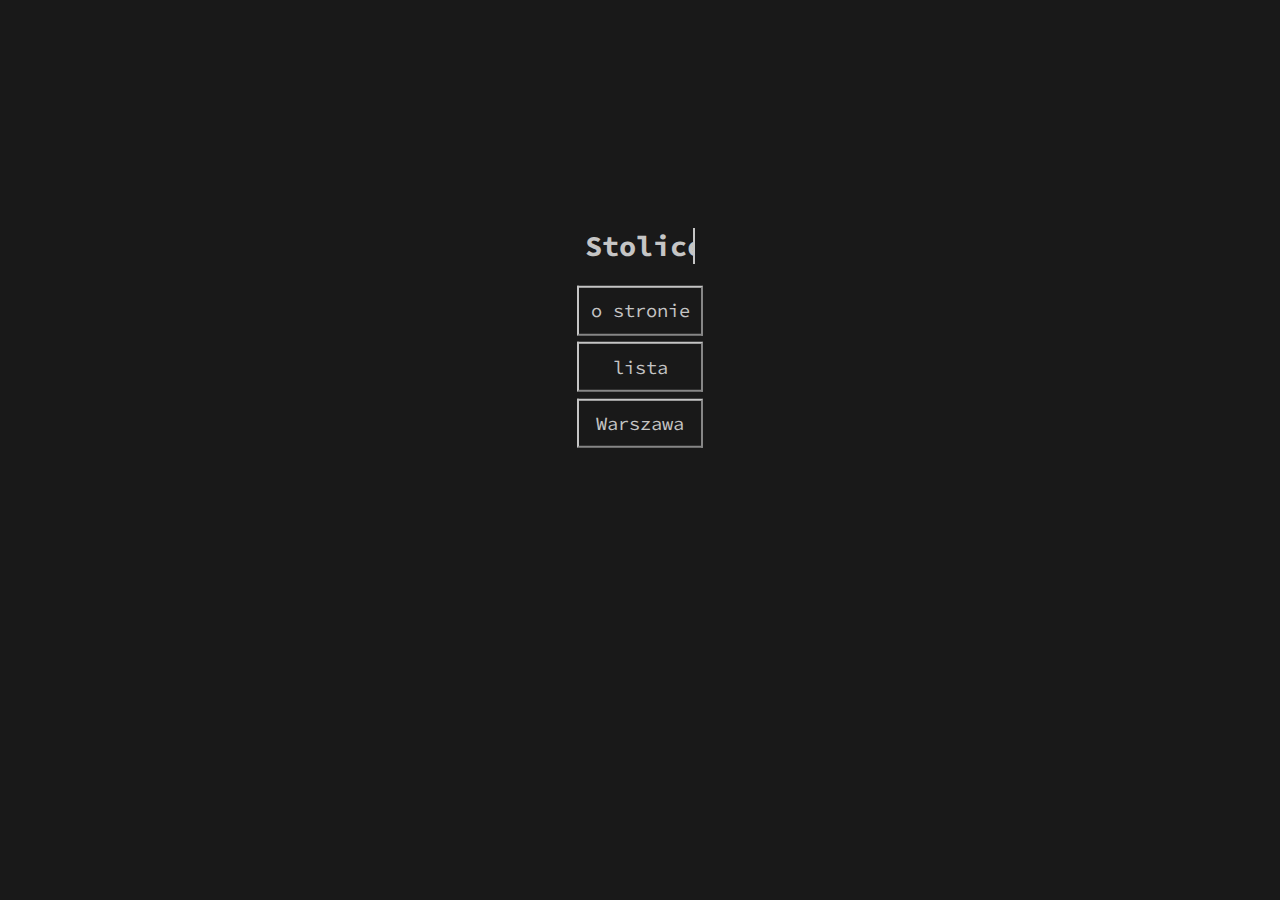
<file: index.html>
<html>
<head>
<title>stolice europy</title>

<!-- połączenie z css-->
<link rel="stylesheet" href="style.css">

<!-- czcionka -->
<link rel="preconnect" href="https://fonts.googleapis.com">
<link rel="preconnect" href="https://fonts.gstatic.com" crossorigin>
<link href="https://fonts.googleapis.com/css2?family=Source+Code+Pro:ital,wght@1,300&display=swap" rel="stylesheet">

</head>
<body>
<!-- tytuł -->
<H1 id="title" class="aim-typewriter"> Stolice Europy </H1>

<!-- przyciskie do innych stron -->
<div id="bt" style="">
<a href="about.html"><button class="btb">o stronie</button></a>
<a href="list.html"><button class="btb" id="btd" style="display: hidden;">lista</button></a>
<a href="maps.html"><button class="btb" id="btf">Warszawa</button></a>
</div>

</body>
</html>
</file>
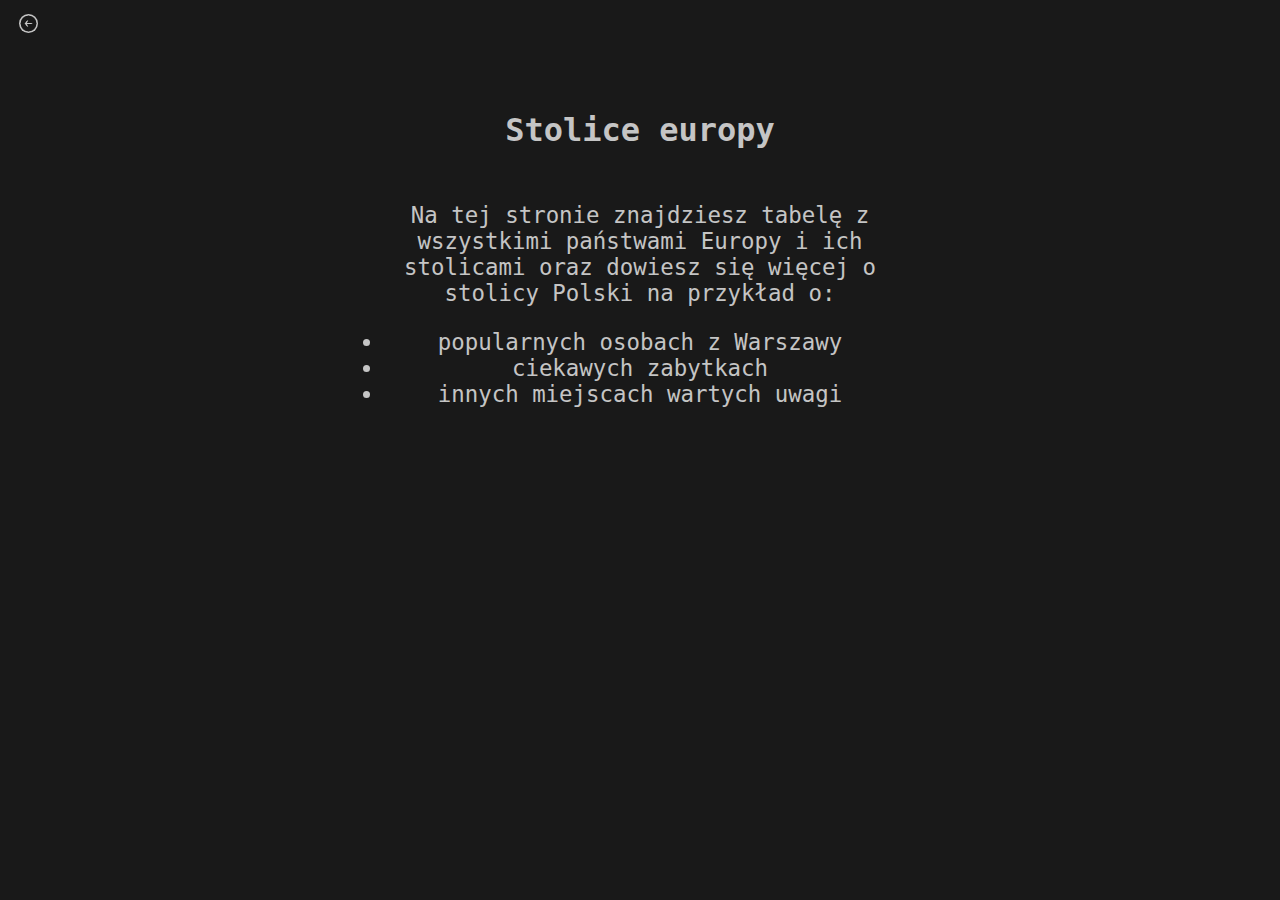
<file: about.html>
<!DOCTYPE html>
<html lang="pl" dir="ltr">
 <head>
 <meta charset="utf-8">
 <title>Stolice europy about</title>

<!-- połączenie z css -->
<link rel="stylesheet" href="about.css">

 </head>
 <body>

<!-- tytuł -->
<H1> Stolice europy </H1>

<!-- treść -->
<div>
 <p> Na tej stronie znajdziesz tabelę z wszystkimi państwami Europy i ich stolicami oraz dowiesz się więcej o stolicy Polski na przykład o:
   <li> popularnych osobach z Warszawy
   <li> ciekawych zabytkach
   <li> innych miejscach wartych uwagi
</div>

<!-- powrót do strony głównej -->
<a href="index.html"><button id="backbt">  </button> </a>

 </body>
</html>
</file>
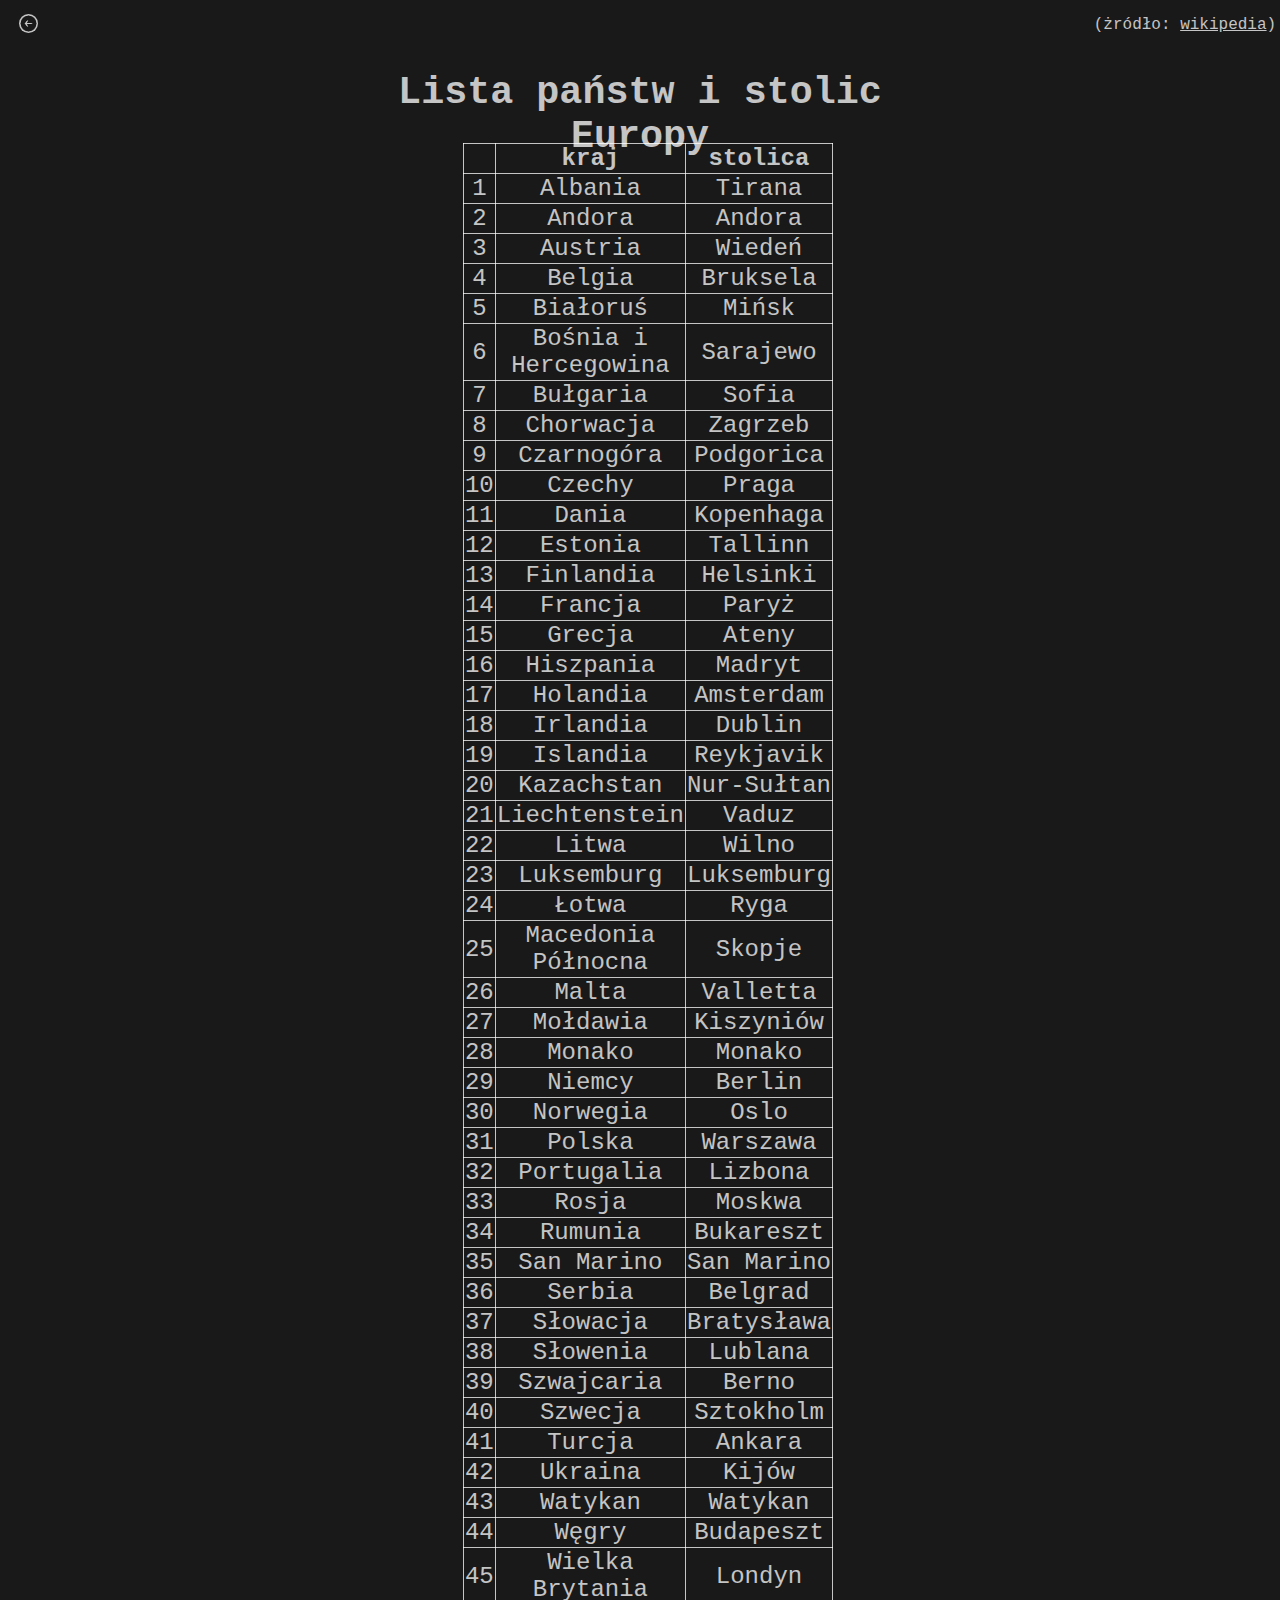
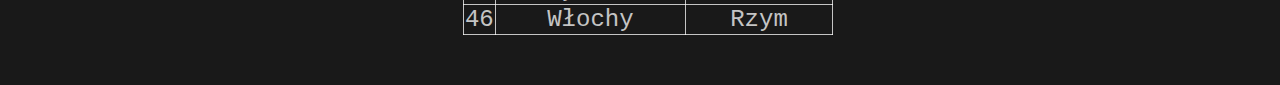
<file: list.html>
<!DOCTYPE html>
<html lang="en" dir="ltr">
  <head>
    <meta charset="utf-8">
    <title>stolice europy list</title>

<!-- połączenie z css -->
  <link rel="stylesheet" href="list.css">
  
</head>
<body>

<!-- tabela państw i stolic europy -->
<h1> Lista państw i stolic Europy</h1>
<div>
<table id="table" >
  <thead>
    <tr >
      <th></th>
      <th>kraj</th>
      <th>stolica</th>
    </tr>
  </thead>
  <tbody>
    <tr>
      <td>1</td>
      <td>Albania</td>
      <td>Tirana</td>
    </tr>
    <tr>
      <td>2</td>
      <td>Andora</td>
      <td>Andora</td>
    </tr>
    <tr>
      <td>3</td>
      <td>Austria</td>
      <td>Wiedeń</td>
    </tr>
    <tr>
      <td>4</td>
      <td>Belgia</td>
      <td>Bruksela</td>
    </tr>
    <tr>
      <td>5</td>
      <td>Białoruś</td>
      <td>Mińsk</td>
    </tr>
    <tr>
      <td>6</td>
      <td>Bośnia i <br>Hercegowina</td>
      <td>Sarajewo</td>
    </tr>
    <tr>
      <td>7</td>
      <td>Bułgaria</td>
      <td>Sofia</td>
    </tr>
    <tr>
      <td>8</td>
      <td>Chorwacja</td>
      <td>Zagrzeb</td>
    </tr>
    <tr>
      <td>9</td>
      <td>Czarnogóra</td>
      <td>Podgorica</td>
    </tr>
    <tr>
      <td>10</td>
      <td>Czechy</td>
      <td>Praga</td>
    </tr>
    <tr>
      <td>11</td>
      <td>Dania</td>
      <td>Kopenhaga</td>
    </tr>
    <tr>
      <td>12</td>
      <td>Estonia</td>
      <td>Tallinn</td>
    </tr>
    <tr>
      <td>13</td>
      <td>Finlandia</td>
      <td>Helsinki</td>
    </tr>
    <tr>
      <td>14</td>
      <td>Francja</td>
      <td>Paryż</td>
    </tr>
    <tr>
      <td>15</td>
      <td>Grecja</td>
      <td>Ateny</td>
    </tr>
    <tr>
      <td>16</td>
      <td>Hiszpania</td>
      <td>Madryt</td>
    </tr>
    <tr>
      <td>17</td>
      <td>Holandia</td>
      <td>Amsterdam</td>
    </tr>
    <tr>
      <td>18</td>
      <td>Irlandia</td>
      <td>Dublin</td>
    </tr>
    <tr>
      <td>19</td>
      <td>Islandia</td>
      <td>Reykjavik</td>
    </tr>
    <tr>
      <td>20</td>
      <td>Kazachstan</td>
      <td>Nur-Sułtan</td>
    </tr>
    <tr>
      <td>21</td>
      <td>Liechtenstein</td>
      <td>Vaduz</td>
    </tr>
    <tr>
      <td>22</td>
      <td>Litwa</td>
      <td>Wilno</td>
    </tr>
    <tr>
      <td>23</td>
      <td>Luksemburg</td>
      <td>Luksemburg</td>
    </tr>
    <tr>
      <td>24</td>
      <td>Łotwa</td>
      <td>Ryga</td>
    </tr>
    <tr>
      <td>25</td>
      <td>Macedonia <br> Północna</td>
      <td>Skopje</td>
    </tr>
    <tr>
      <td>26</td>
      <td>Malta</td>
      <td>Valletta</td>
    </tr>
    <tr>
      <td>27</td>
      <td>Mołdawia</td>
      <td>Kiszyniów</td>
    </tr>
    <tr>
      <td>28</td>
      <td>Monako</td>
      <td>Monako</td>
    </tr>
    <tr>
      <td>29</td>
      <td>Niemcy</td>
      <td>Berlin</td>
    </tr>
    <tr>
      <td>30</td>
      <td>Norwegia</td>
      <td>Oslo</td>
    </tr>
    <tr>
      <td>31</td>
      <td>Polska</td>
      <td>Warszawa</td>
    </tr>
    <tr>
      <td>32</td>
      <td>Portugalia</td>
      <td>Lizbona</td>
    </tr>
    <tr>
      <td>33</td>
      <td>Rosja</td>
      <td>Moskwa</td>
    </tr>
    <tr>
      <td>34</td>
      <td>Rumunia</td>
      <td>Bukareszt</td>
    </tr>
    <tr>
      <td>35</td>
      <td>San Marino</td>
      <td>San Marino</td>
    </tr>
    <tr>
      <td>36</td>
      <td>Serbia</td>
      <td>Belgrad</td>
    </tr>
    <tr>
      <td>37</td>
      <td>Słowacja</td>
      <td>Bratysława</td>
    </tr>
    <tr>
      <td>38</td>
      <td>Słowenia</td>
      <td>Lublana</td>
    </tr>
    <tr>
      <td>39</td>
      <td>Szwajcaria</td>
      <td>Berno</td>
    </tr>
    <tr>
      <td>40</td>
      <td>Szwecja</td>
      <td>Sztokholm</td>
    </tr>
    <tr>
      <td>41</td>
      <td>Turcja</td>
      <td>Ankara</td>
    </tr>
    <tr>
      <td>42</td>
      <td>Ukraina</td>
      <td>Kijów</td>
    </tr>
    <tr>
      <td>43</td>
      <td>Watykan</td>
      <td>Watykan</td>
    </tr>
    <tr>
      <td>44</td>
      <td>Węgry</td>
      <td>Budapeszt</td>
    </tr>
    <tr>
      <td>45</td>
      <td>Wielka <br> Brytania</td>
      <td>Londyn</td>
    </tr>
    <tr>
      <td>46</td>
      <td>Włochy</td>
      <td>Rzym</td>
  </tbody>
</table>
</div>

<!-- link do źródła  -->
<p id="pz">(żródło: <a id="pza" href="https://pl.wikipedia.org/wiki/Lista_państw_Europy">wikipedia</a>)</p>

<!-- powrót do strony głównej -->
<a href="index.html"><button id="backbt">  </button> </a>

</body>
</html>
</file>
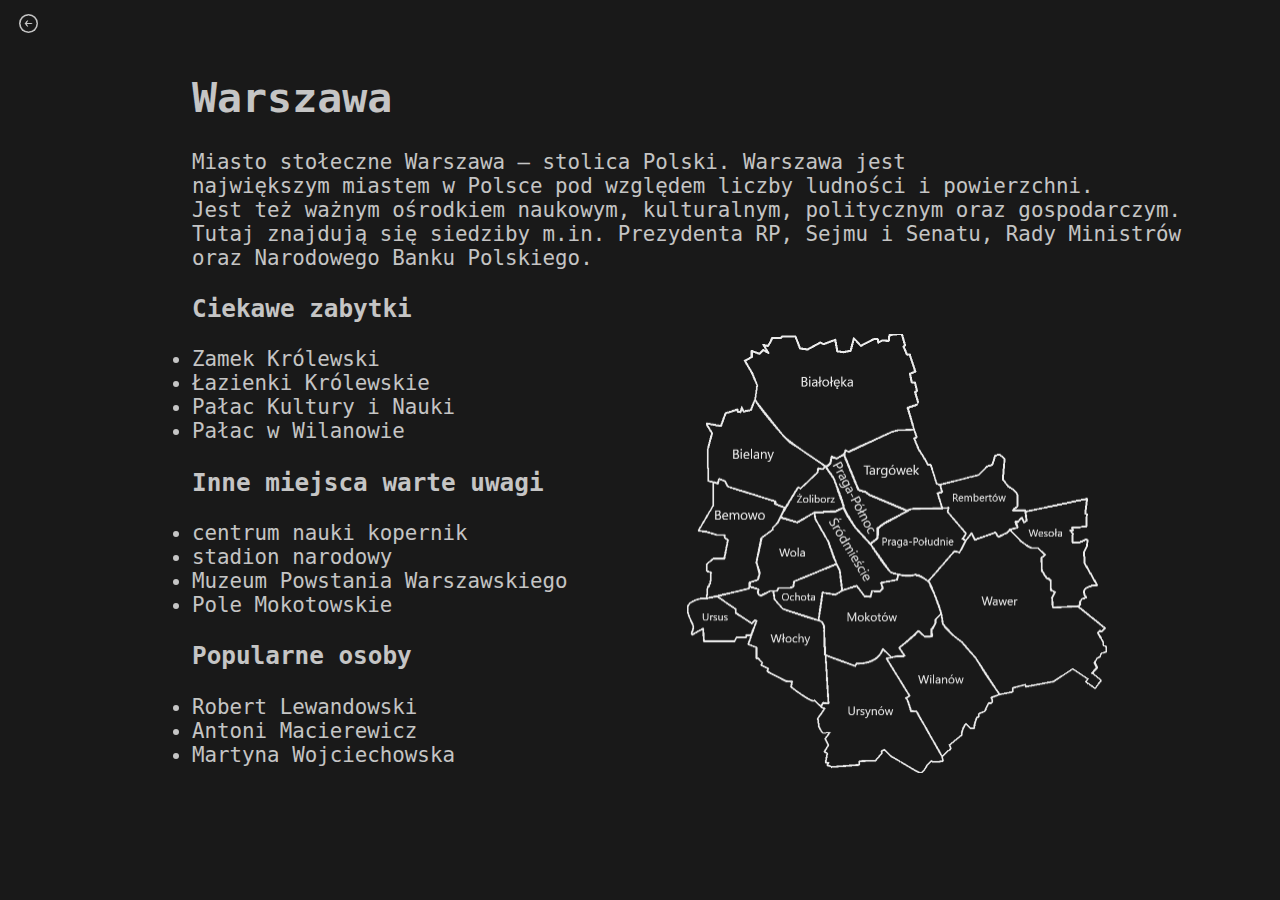
<file: maps.html>
<!DOCTYPE html>
<html lang="pl" dir="ltr">
<head>
<meta charset="utf-8">

<!-- połączenie z css -->
<link rel="stylesheet" href="map.css">

<title>stolice_Europy/Warszawa</title>

</head>
<body>

<!-- przycisk powrotu -->
<a href="index.html"><button id="backbt">  </button> </a>

<!-- cała treść -->
<div>
<h1>Warszawa</h1>
 Miasto stołeczne Warszawa – stolica Polski. Warszawa jest
<br>największym miastem w Polsce pod względem liczby ludności i powierzchni.
<br>Jest też ważnym ośrodkiem naukowym, kulturalnym, politycznym oraz gospodarczym.
<br> Tutaj znajdują się siedziby m.in. Prezydenta RP, Sejmu i Senatu, Rady Ministrów
<br>oraz Narodowego Banku Polskiego.
                                        <!-- mapa warszawy -->
<h3> Ciekawe zabytki </h3>          <img src="mapa.png"  id="img">
<li> Zamek Królewski
<li> Łazienki Królewskie
<li> Pałac Kultury i Nauki
<li> Pałac w Wilanowie

<h3>Inne miejsca warte uwagi</h3>
<li> centrum nauki kopernik
<li>stadion narodowy
<li> Muzeum Powstania Warszawskiego
<li>Pole Mokotowskie </li>

<h3>Popularne osoby</h3>
<li> Robert Lewandowski
<li> Antoni Macierewicz
<li> Martyna Wojciechowska</li>
</div>

</body>
</html>
</file>
<file: style.css>
html{
  min-height: 100%;
  overflow: hidden;
}

body{
  height: calc(100vh- 8em);
  padding: 4em;
  color: rgba(255, 255, 255, 0.75);
  font-family: 'Source Code Pro', monospace;
  background-color: rgb(25,25,25);
  font-size: 1.6vh;
}

#title{

width: 8.5vw;
margin: 0 auto;
border-right: 2px solid rgba(255, 255, 255, 0.75);
font-size: 200%;
text-align:center;
white-space: nowrap;
overflow: hidden; transform: translateY(450%);
}
.aim-typewriter{
  animation: typewriter 3s steps(40) 1s 1 normal both,
  blinkTextCursor 500ms steps(40) infinite normal;
}
@keyframes typewriter {
  from{
    width:0;
  }
  to{
    width: 8.5em;
  }
}
@keyframes blinkTextCursor {
  from{
    border-right-color: rgba(255, 255, 255, 0.74);
  }
  to{
    border-right-color: tranparent;
  }

}
#bt{
animation: buttons 3s;
position: absolute;
  top: 40%;
  left: 50%;
  transform: translate(-50%, -50%);
  align-items: center;
  width: 14vh;
}

@keyframes buttons {
from{
opacity: 0;
}
30%{opacity: 0;}
to{
opacity:1;
}
}

.btb{
  font-family: 'Source Code Pro', monospace;
  font-size: 130%;
border: 2;
border-color: rgba(255, 255, 255, 0.75);
background-color: rgba(0, 0, 0, 0);
color: rgba(255, 255, 255, 0.75);
height: 5.5vh;
width: 14vh;

}
#btd{
  position: relative;
  top: 0.75vh;
  left: ;
}
#btf{
  position: relative;
  top: 1.5vh;
  left: ;
}
.btb:hover{
  color: rgba(255, 255, 255, 1);
  border-color: rgba(255, 255, 255, 1);
  background-color:rgb(40,40,40);
}
#bte{
  position: relative;
  top: 2.25vh;
  left: ;
}
  #btna{
  position: absolute;
    top: 40%;
    left: 50%;
    transform: translate(-50%, -50%);
    align-items: center;
    width: 14vh;
  }
#title2{
position: absolute;
top: 20%;
left: 40.5%;
width: 8.5vw;
font-size: 200%;
text-align:center;
white-space: nowrap;
</file>
<file: about.css>
body{

  /* czcionka */
  text-align: center;
  font-family: 'Source Code Pro', monospace;

  /* kolory strony */
    background-color: rgb(25,25,25);
  color: rgba(255, 255, 255, 0.75);
}

div{
  /* pozycja treści */
  height: 30vh;
  width: 40vw;
  position: absolute;
  left: 30vw;
  top: 20vh;

  /* czcionka */
  font-size: 1.4em;
}

#backbt{
  /*tło przycisku */
  background-image: url(backbt.png);
  background-position: center;
  background-size: 100%;
  background-color: rgba(255, 255, 255, 0.75);

  /* forma */
  height: 1.5vw;
  width: 1.5vw;
  border: 0;
  border-radius: 5em;

  /* pozycja */
  position: absolute;
  top: 1.5%;
  left: 1.5%;
}

h1{
/* rozmiar i pozycja tytułu */
width: 50vw;
position: absolute;
top:10%;
left: 25vw;
}
</file>
<file: list.css>
body{
  font-family: 'Source Code Pro', monospace;
    background-color: rgb(25,25,25);
  color: rgba(255, 255, 255, 0.75);





}
#table{

  margin-left: auto;
  margin-right: auto;
  margin-top: 15vh;

  text-align: center;
  border-color:  rgba(255, 255, 255, 0.75);
font-size: 1.5em;
}

h1{
  position: absolute;
  left: 25vw;
  top: 5%;
    text-align: center;
    width: 50vw;
    font-size: 2.4em;
}
table, th, td{
  border: 0.1px solid;
  border-collapse: collapse;

}
#backbt{
  /*tło przycisku */
  background-image: url(backbt.png);
  background-position: center;
  background-size: 100%;
  background-color: rgba(255, 255, 255, 0.75);

  /* forma */
  height: 1.5vw;
  width: 1.5vw;
  border: 0;
  border-radius: 5em;

  /* pozycja */
  position: absolute;
  top: 1.5%;
  left: 1.5%;

}
#pz{
  position: absolute;
  right: 0.3vw;
  top: 0%;
}
#pza{
color:rgba(255, 255, 255, 0.75);
}
div{
position: absolute;



width: 100vw;
height: 100vh;
  text-align: center;
}
</file>
<file: map.css>
body{
  text-align: left;
  font-family: 'Source Code Pro', monospace;
    background-color: rgb(25,25,25);
  color: rgba(255, 255, 255, 0.75);
  font-size: 1.3em
}
  #backbt{
    /*tło przycisku */
    background-image: url(backbt.png);
    background-position: center;
    background-size: 100%;
    background-color: rgba(255, 255, 255, 0.75);

    /* forma */
    height: 1.5vw;
    width: 1.5vw;
    border: 0;
    border-radius: 5em;

    /* pozycja */
    position: absolute;
    top: 1.5%;
    left: 1.5%;
  }
    div{
position: absolute;
top: 5%;
left: 15%;
    }
    #img{
      height: 439.5px;
      position: absolute;
      left: 50%;
      top: 40%;

    }
</file>
